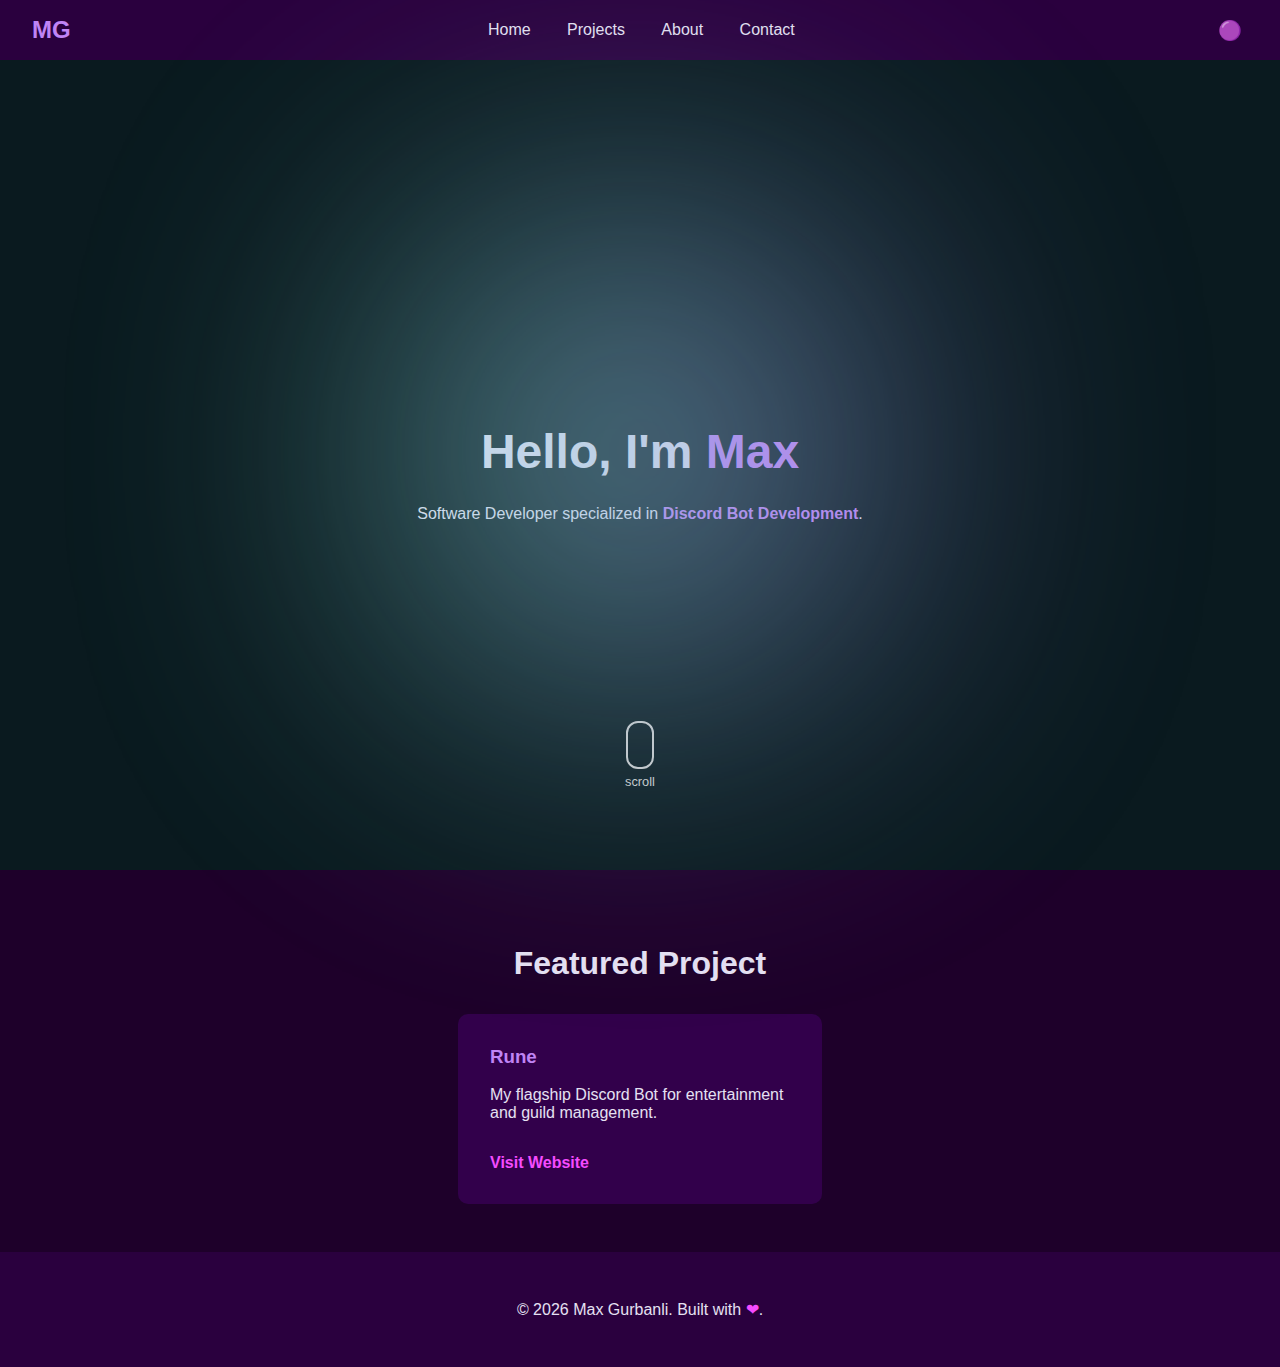
<file: index.html>
<!DOCTYPE html>
<html lang="en">
<head>
  <meta charset="UTF-8" />
  <meta name="viewport" content="width=device-width, initial-scale=1.0"/>
  <title>Max Gurbanli</title>
  <link rel="stylesheet" href="css/style.css" />
</head>
<body>
  <header>
    <nav>
      <a href="index.html" class="logo">MG</a>
      <div class="nav-links">
        <a href="index.html">Home</a>
        <a href="projects.html">Projects</a>
        <a href="about.html">About</a>
        <a href="contact.html">Contact</a>
      </div>
      <button class="theme-toggle" aria-label="Toggle Dark Mode">
        <span class="toggle-icon">🌙</span>
      </button>
    </nav>
  </header>

  <main>

    <div id="blob"></div>

    <section class="hero">
      <div class="hero-content homepage-title">
        <h1>Hello, I'm <span class="highlight randomizable" data-value="Max">Max</span></h1>
        <p>Software Developer specialized in <span class="highlight">Discord Bot Development</span>.</p>
        <!-- <p class="sub-text">I build X, X, and X solutions.</p> -->
      </div>
      <a href="#featured-projects" class="mouse-scroll">
        <div class="mouse"></div>
        <span>scroll</span>
      </a>
    </section>

    <section id="featured-projects" class="featured-projects">
      <h2>Featured Project</h2>
      <div class="project-list">
        <div class="project">
          <h3>Rune</h3>
          <p>My flagship Discord Bot for entertainment and guild management.</p>
          <a href="https://runebot.me" target="_blank">Visit Website</a>
        </div>
      </div>
    </section>
  </main>


  <footer>
    <p>&copy; <span id="year"></span> Max Gurbanli. Built with <span class="heart">❤</span>.</p>
  </footer>

  <script src="js/main.js"></script>
</body>
</html>
</file>
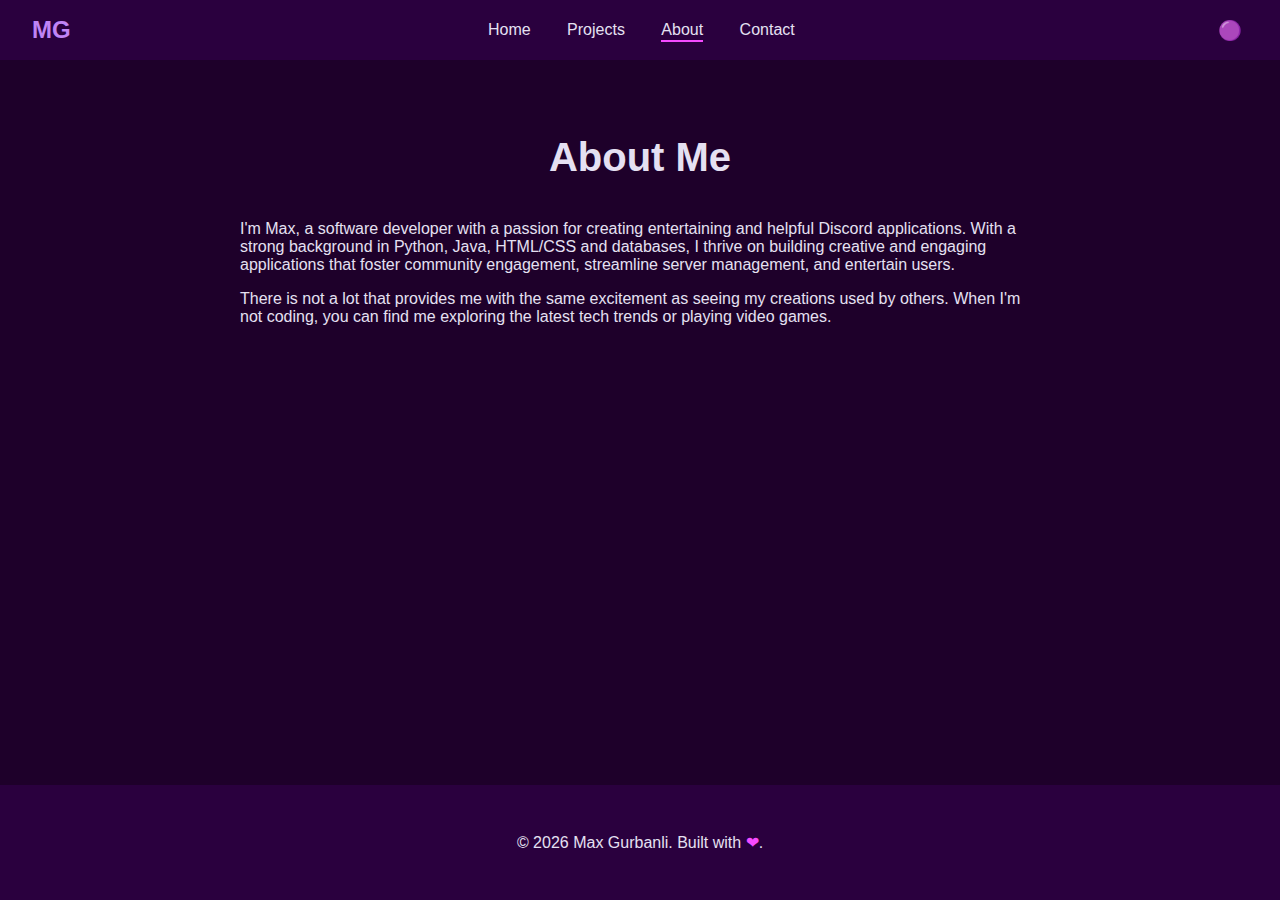
<file: about.html>
<!DOCTYPE html>
<html lang="en">
<head>
  <meta charset="UTF-8" />
  <meta name="viewport" content="width=device-width, initial-scale=1.0"/>
  <title>About - Max Gurbanli</title>
  <link rel="stylesheet" href="css/style.css" />
</head>
<body>
  <header>
    <nav>
      <a href="index.html" class="logo">MG</a>
      <div class="nav-links">
        <a href="index.html">Home</a>
        <a href="projects.html">Projects</a>
        <a href="about.html" class="active">About</a>
        <a href="contact.html">Contact</a>
      </div>
      <button class="theme-toggle" aria-label="Toggle Dark Mode">
        <span class="toggle-icon">🌙</span>
      </button>
    </nav>
  </header>
  
  <main>
    <section class="page-section">

      <h1>About Me</h1>
      <p>
        I'm Max, a software developer with a passion for creating entertaining and helpful Discord applications. With a strong background in Python, Java, HTML/CSS and databases, I thrive on building creative and engaging applications that foster community engagement, streamline server management, and entertain users.
      </p>
      <p>
        There is not a lot that provides me with the same excitement as seeing my creations used by others. When I'm not coding, you can find me exploring the latest tech trends or playing video games.
      </p>
    </section>
  </main>

  <footer>
    <p>&copy; <span id="year-about"></span> Max Gurbanli. Built with <span class="heart">❤</span>.</p>
  </footer>
  
  <script src="js/main.js"></script>
</body>
</html>
</file>
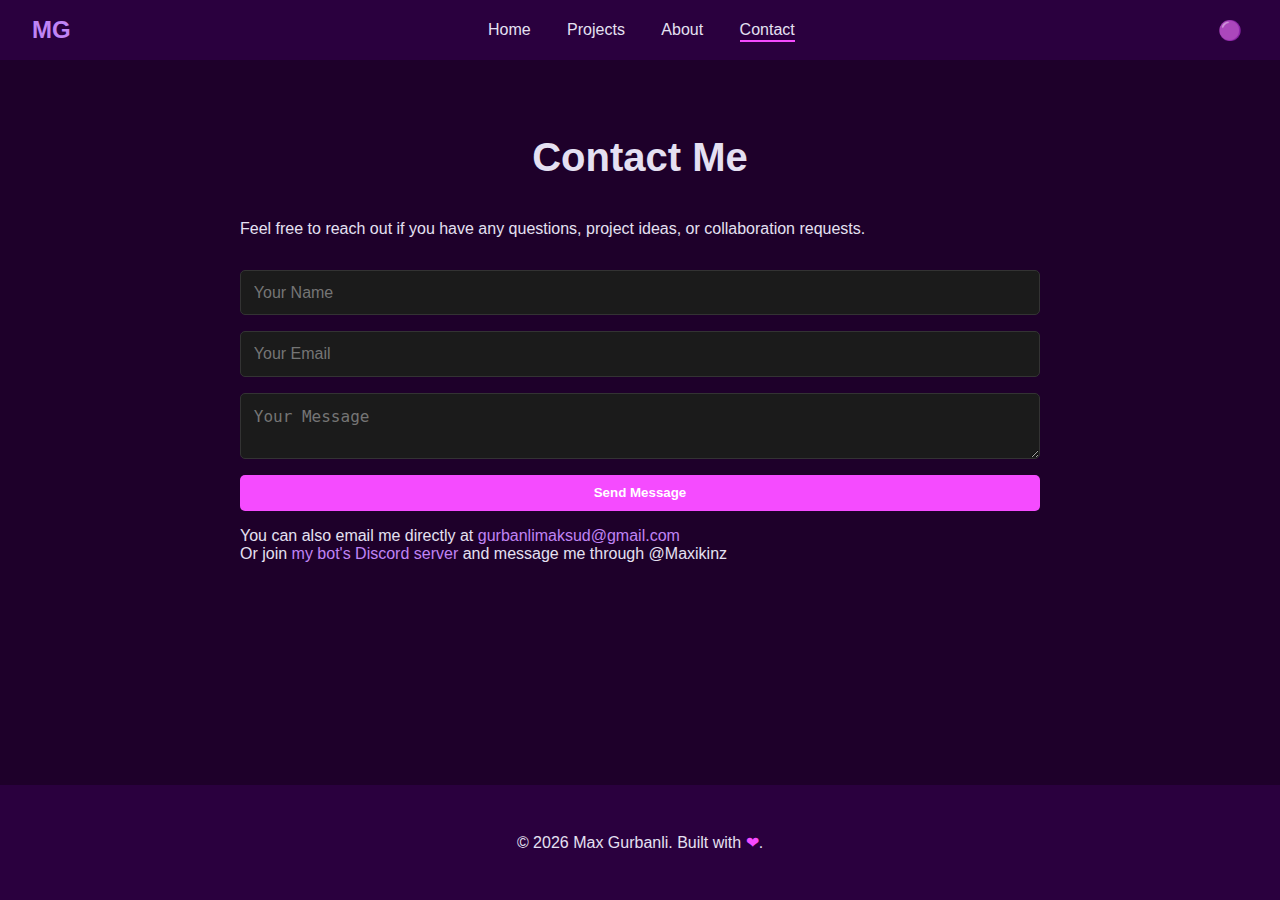
<file: contact.html>
<!DOCTYPE html>
<html lang="en">
<head>
  <meta charset="UTF-8" />
  <meta name="viewport" content="width=device-width, initial-scale=1.0"/>
  <title>Contact - Max Gurbanli</title>
  <link rel="stylesheet" href="css/style.css" />
</head>
<body>
  <header>
    <nav>
      <a href="index.html" class="logo">MG</a>
      <div class="nav-links">
        <a href="index.html">Home</a>
        <a href="projects.html">Projects</a>
        <a href="about.html">About</a>
        <a href="contact.html" class="active">Contact</a>
      </div>
      <button class="theme-toggle" aria-label="Toggle Dark Mode">
        <span class="toggle-icon">🌙</span>
      </button>
    </nav>
  </header>

  <main>
    <section class="page-section">
      <h1>Contact Me</h1>
      <p>Feel free to reach out if you have any questions, project ideas, or collaboration requests.</p>
      <form action="https://formspree.io/f/meoqbnzn" method="POST" class="contact-form">
        <input type="text" name="name" placeholder="Your Name" required />
        <input type="email" name="_replyto" placeholder="Your Email" required />
        <textarea name="message" placeholder="Your Message" required></textarea>
        <button type="submit">Send Message</button>
      </form>
      <p>You can also email me directly at <a href="mailto:gurbanlimaksud@gmail.com">gurbanlimaksud@gmail.com</a>
      <br>Or join <a href="https://discord.gg/AFqRFfxQue">my bot's Discord server</a> and message me through @Maxikinz</p>
    </section>
  </main>
  
  <footer>
    <p>&copy; <span id="year-contact"></span> Max Gurbanli. Built with <span class="heart">❤</span>.</p>
  </footer>

  <script src="js/main.js"></script>
</body>
</html>
</file>
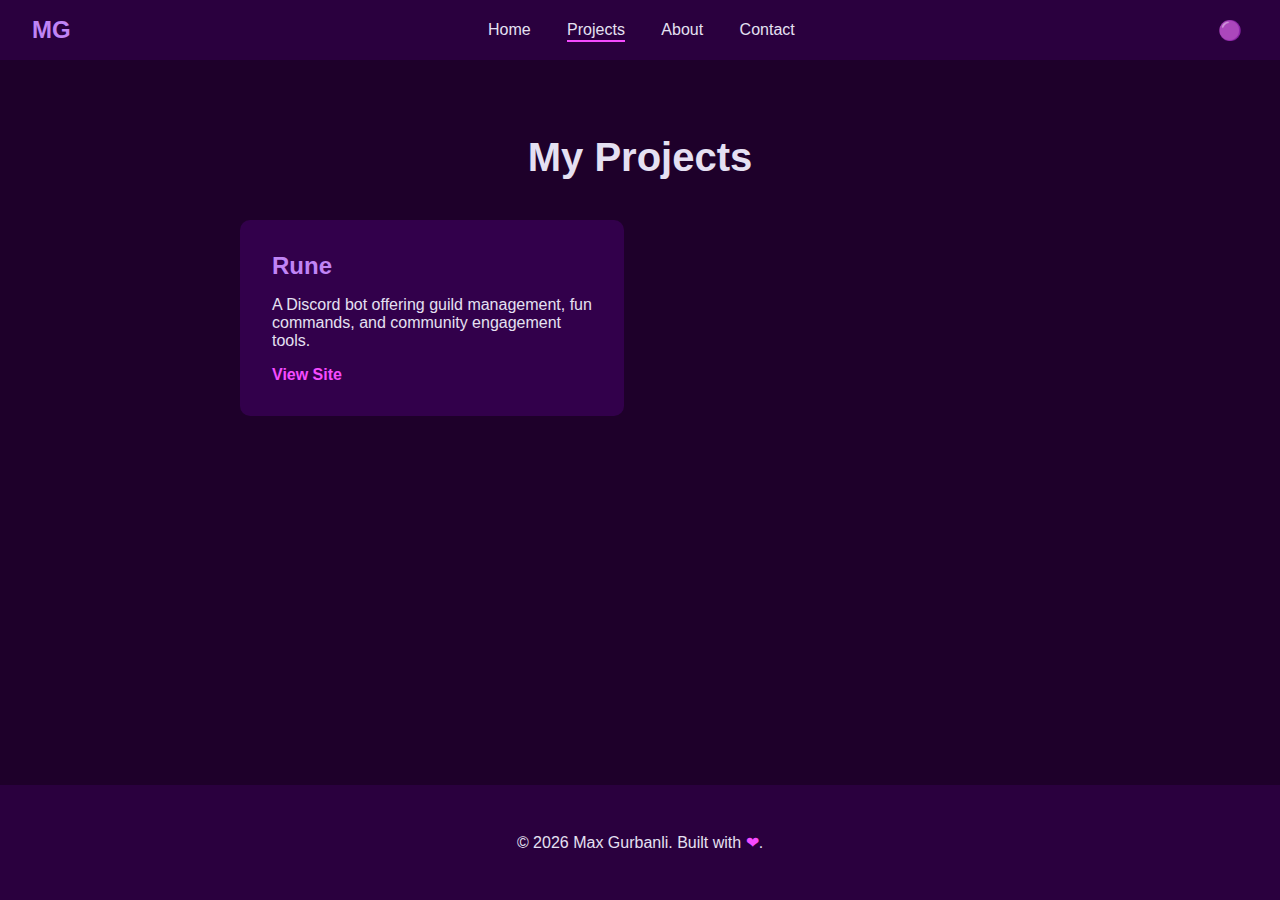
<file: projects.html>
<!DOCTYPE html>
<html lang="en">
<head>
  <meta charset="UTF-8" />
  <meta name="viewport" content="width=device-width, initial-scale=1.0"/>
  <title>Projects - Max Gurbanli</title>
  <link rel="stylesheet" href="css/style.css" />
</head>
<body>
  <header>
    <nav>
      <a href="index.html" class="logo">MG</a>
      <div class="nav-links">
        <a href="index.html">Home</a>
        <a href="projects.html" class="active">Projects</a>
        <a href="about.html">About</a>
        <a href="contact.html">Contact</a>
      </div>
      <button class="theme-toggle" aria-label="Toggle Dark Mode">
        <span class="toggle-icon">🌙</span>
      </button>
    </nav>
  </header>

  <main>
    <section class="page-section">
      <h1>My Projects</h1>
      <div class="project-grid">
        <div class="project-card">
          <h2>Rune</h2>
          <p>A Discord bot offering guild management, fun commands, and community engagement tools.</p>
          <a href="https://runebot.me" target="_blank">View Site</a>
        </div>
      </div>
    </section>
  </main>
  
  <footer>
    <p>&copy; <span id="year-projects"></span> Max Gurbanli. Built with <span class="heart">❤</span>.</p>
  </footer>

  <script src="js/main.js"></script>
</body>
</html>
</file>
<file: css/style.css>
:root {
  /* Dark Theme Variables */
  --bg-color: #121212;
  --text-color: #ffffff;
  --primary-accent: #00bcd4;
  --secondary-accent: #ff4081;
  --highlight-color: #00bcd4;
  --nav-bg: #1f1f1f;
  --card-bg: #1e1e1e;
  --transition-speed: 0.3s;
  font-size: 16px;
}

html, body {
  height: 100%;
  margin: 0;
}

body {
  font-family: "Inter", sans-serif;
  background: var(--bg-color);
  color: var(--text-color);
  display: flex;
  flex-direction: column;
}

main {
  flex: 1 0 auto;
}

footer {
  flex-shrink: 0;
}

header nav {
  display: flex;
  justify-content: space-between;
  align-items: center;
  background: var(--nav-bg);
  padding: 1em 2em;
}

header nav .logo {
  font-size: 1.5em;
  color: var(--primary-accent);
  text-decoration: none;
  font-weight: bold;
  transition: color var(--transition-speed);
}

header nav .nav-links a {
  margin: 0 1em;
  text-decoration: none;
  color: var(--text-color);
  position: relative;
  font-weight: 500;
}

header nav .nav-links a:hover::after, 
header nav .nav-links a.active::after {
  content: "";
  position: absolute;
  bottom: -4px;
  left: 0;
  width: 100%;
  height: 2px;
  background: var(--secondary-accent);
  transform: scaleX(1);
}

header nav .theme-toggle {
  background: none;
  border: none;
  cursor: pointer;
  color: var(--text-color);
  font-size: 1.2em;
}

/* Hero Section */
.hero {
  position: relative;
  min-height: 90vh;
  display: flex;
  align-items: center;
  justify-content: center;
  text-align: center;
  background: #0a1a1f; /* Static dark color */
  overflow: hidden;
}

.hero-content h1 {
  font-size: 3em;
  line-height: 1.2;
  margin-bottom: 0.5em;
}

.hero-content .highlight {
  color: var(--highlight-color);
  font-weight: bold;
}

.hero-content .sub-text {
  font-size: 1.2em;
  color: #ccc;
}

.mouse-scroll {
  position: absolute;
  bottom: 10%;
  text-align: center;
  font-size: 0.8em;
  color: #ccc;
  text-decoration: none;
  cursor: pointer;
}

.mouse-scroll .mouse {
  width: 24px;
  height: 44px;
  border: 2px solid #ccc;
  border-radius: 12px;
  margin: 0 auto 5px;
  position: relative;
  animation: scrollMouse 2s infinite;
}

@keyframes scrollMouse {
  0% { transform: translateY(0); }
  50% { transform: translateY(5px); }
  100% { transform: translateY(0); }
}

.featured-projects {
  padding: 3em 2em;
  text-align: center;
  max-width: 1200px;
  margin: 0 auto;
}

.featured-projects h2 {
  font-size: 2em;
  margin-bottom: 1em;
}

.project-list {
  display: flex;
  flex-wrap: wrap;
  justify-content: center;
  gap: 2em;
}

.project {
  background: var(--card-bg);
  padding: 2em;
  border-radius: 10px;
  transition: transform var(--transition-speed), box-shadow var(--transition-speed);
  max-width: 300px;
  text-align: left;
  position: relative;
  overflow: hidden;
}

.project:hover {
  transform: translateY(-5px);
  box-shadow: 0 10px 20px rgba(0,0,0,0.2);
}

.project h3 {
  margin-top: 0;
  color: var(--primary-accent);
}

.project a {
  text-decoration: none;
  color: var(--secondary-accent);
  font-weight: bold;
  margin-top: 1em;
  display: inline-block;
  transition: color var(--transition-speed);
}

.project a:hover {
  color: var(--highlight-color);
}

footer {
  text-align: center;
  padding: 2em 1em;
  background: var(--nav-bg);
}

footer .heart {
  color: var(--secondary-accent);
}

.page-section {
  padding: 3em 2em;
  max-width: 800px;
  margin: 0 auto;
}

.page-section h1 {
  font-size: 2.5em;
  margin-bottom: 1em;
  text-align: center;
}

.project-grid {
  display: grid;
  grid-template-columns: repeat(auto-fill,minmax(250px,1fr));
  gap: 2em;
  margin-top: 2em;
}

.project-card {
  background: var(--card-bg);
  padding: 2em;
  border-radius: 10px;
  transition: transform var(--transition-speed), box-shadow var(--transition-speed);
  position: relative;
}

.project-card:hover {
  transform: translateY(-5px);
  box-shadow: 0 10px 20px rgba(0,0,0,0.2);
}

.project-card h2 {
  margin: 0 0 0.5em;
  color: var(--primary-accent);
}

.project-card a {
  text-decoration: none;
  color: var(--secondary-accent);
  font-weight: bold;
  transition: color var(--transition-speed);
}

.project-card a:hover {
  color: var(--highlight-color);
}

/* Contact Form */
.contact-form {
  display: flex;
  flex-direction: column;
  gap: 1em;
  margin-top: 2em;
}

.contact-form input,
.contact-form textarea {
  background: #1b1b1b;
  border: 1px solid #333;
  color: #fff;
  padding: 0.8em;
  border-radius: 5px;
  font-size: 1em;
  transition: border-color var(--transition-speed);
}

.contact-form input:focus,
.contact-form textarea:focus {
  border-color: var(--primary-accent);
  outline: none;
}

.contact-form button {
  background: var(--secondary-accent);
  border: none;
  padding: 0.8em 1.2em;
  border-radius: 5px;
  font-weight: bold;
  color: #fff;
  cursor: pointer;
  transition: background var(--transition-speed);
}

.contact-form button:hover {
  background: var(--primary-accent);
}

/* Purple Theme */
body.purple-theme {
  --bg-color: #1e002a;           /* Deep purple background */
  --text-color: #e5e0f2;         /* Light lavender text */
  --nav-bg: #2a003e;             /* Slightly darker purple for nav */
  --card-bg: #32004b;            /* Even darker purple for cards */
  --primary-accent: #c084f5;     /* A lighter purple accent */
  --secondary-accent: #f54bff;   /* A vibrant pinkish-purple accent */
  --highlight-color: #c084f5;
  background: var(--bg-color);
}

body.purple-theme header nav .logo {
  color: var(--primary-accent);
}

body.purple-theme header nav .nav-links a {
  color: var(--text-color);
}

body.purple-theme footer {
  background: var(--nav-bg);
  color: var(--text-color);
}

/* Blob Animation */
#blob {
  background-color: white;
  height: 34vmax;
  aspect-ratio: 1;
  position: fixed; /* Changed from absolute to fixed */
  left: 50%;
  top: 50%; 
  translate: -50% -50%;
  border-radius: 50%;
  background: linear-gradient(to right, aquamarine, mediumpurple);
  animation: rotate 20s infinite;
  filter: blur(14vmax);
  opacity: 0.8;
  z-index: 1;
  overflow: hidden !important;
  pointer-events: none;
}

@keyframes rotate {
  from {
    rotate: 0deg;
  }
  
  50% {
    scale: 1 1.5;
  }
  
  to {
    rotate: 360deg;
  }
}

a {
  color: var(--primary-accent);
  text-decoration: none;
}
</file>
